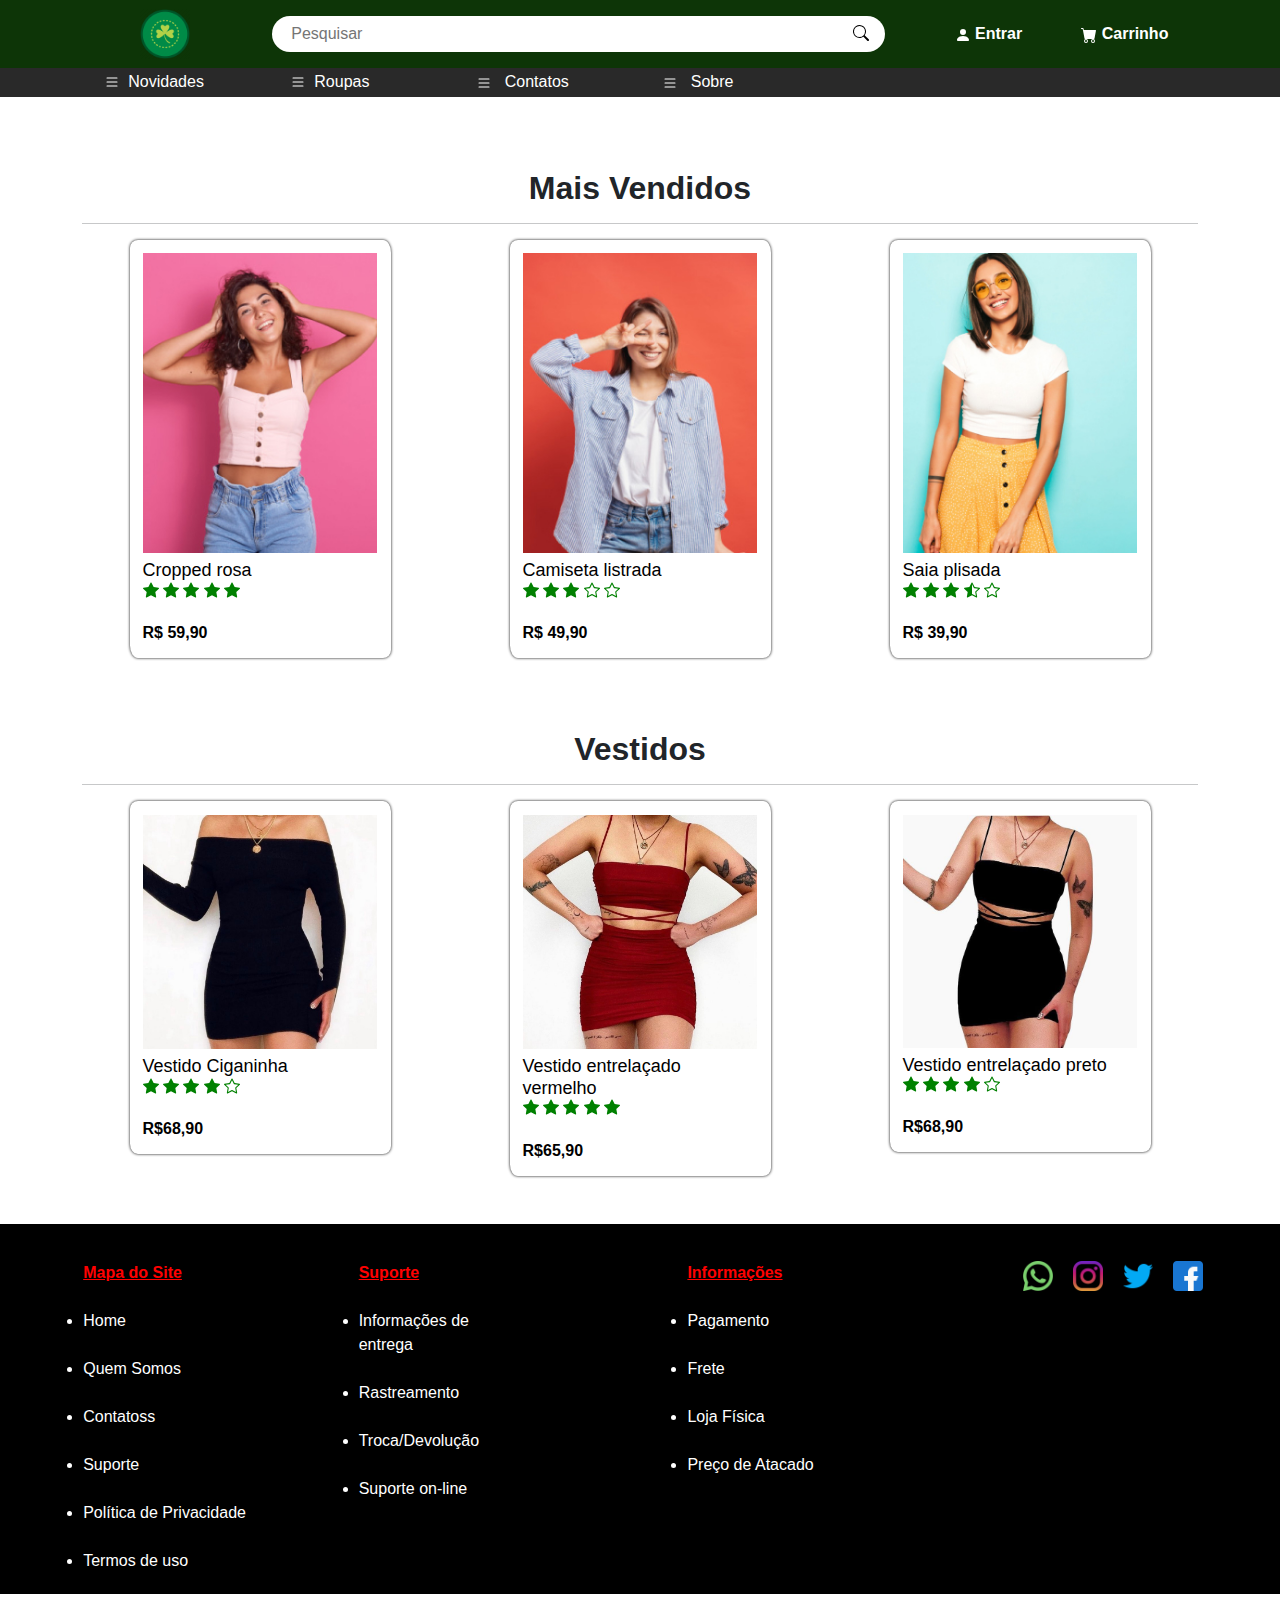
<file: index.html>
<!doctype html>
<html lang="pt-br">
  <head>
    <meta charset="utf-8">
    <meta name="viewport" content="width=device-width, initial-scale=1">
    <title>Clover</title>
    <!-- Favicon -->
    <link rel="apple-touch-icon" sizes="57x57" href="./assets/img/favicons/apple-icon-57x57.png">
<link rel="apple-touch-icon" sizes="60x60" href="./assets/img/favicons/apple-icon-60x60.png">
<link rel="apple-touch-icon" sizes="72x72" href="./assets/img/favicons/apple-icon-72x72.png">
<link rel="apple-touch-icon" sizes="76x76" href="./assets/img/favicons/apple-icon-76x76.png">
<link rel="apple-touch-icon" sizes="114x114" href="./assets/img/favicons/apple-icon-114x114.png">
<link rel="apple-touch-icon" sizes="120x120" href="./assets/img/favicons/apple-icon-120x120.png">
<link rel="apple-touch-icon" sizes="144x144" href="./assets/img/favicons/apple-icon-144x144.png">
<link rel="apple-touch-icon" sizes="152x152" href="./assets/img/favicons/apple-icon-152x152.png">
<link rel="apple-touch-icon" sizes="180x180" href="./assets/img/favicons/apple-icon-180x180.png">
<link rel="icon" type="image/png" sizes="192x192"  href="./assets/img/favicons/android-icon-192x192.png">
<link rel="icon" type="image/png" sizes="32x32" href="./assets/img/favicons/favicon-32x32.png">
<link rel="icon" type="image/png" sizes="96x96" href="./assets/img/favicons/favicon-96x96.png">
<link rel="icon" type="image/png" sizes="16x16" href="./assets/img/favicons/favicon-16x16.png">
<link rel="manifest" href="./assets/img/favicons/manifest.json">
<meta name="msapplication-TileColor" content="#ffffff">
<meta name="msapplication-TileImage" content="/ms-icon-144x144.png">
<meta name="theme-color" content="#ffffff">
<!-- CSS -->
    <link rel="stylesheet" href="/assets/css/bootstrap.min.css" >
    <link rel="stylesheet" href="./assets/css/style.css">
    <link rel="stylesheet" href="./assets/css/rodape.css">
  </head>
  <body>
    <!-- header -->
    <header class="container-fluid">
      <!-- container -->
        <section class="container">
          <article class="row">
            <!-- logo -->
            
              <a href="/" class="col-md-2 d-flex justify-content-around">
                <img width="50px" height="50px" src="./assets/img/clover.png" alt="Logo Clover">
              </a>
            

            <!-- pesquisar-->
            <form action="#" class="col-md-7 d-flex align-items-center">
              <input type="text" name="name" placeholder="Pesquisar">

              <button class="button-cabeçalho" class="d-flex align-items-center">
                <svg xmlns="http://www.w3.org/2000/svg" width="16" height="16" fill="currentColor" class="bi bi-search" viewBox="0 0 16 16">
                  <path d="M11.742 10.344a6.5 6.5 0 1 0-1.397 1.398h-.001c.03.04.062.078.098.115l3.85 3.85a1 1 0 0 0 1.415-1.414l-3.85-3.85a1.007 1.007 0 0 0-.115-.1zM12 6.5a5.5 5.5 0 1 1-11 0 5.5 5.5 0 0 1 11 0z"/>
                </svg>
              </button>
            </form>

            <!-- logo cadastrar -->
            <ul class="col-md-3 nav d-flex justify-content-around align-items-center">
              <li class="nav-item">
                <a href="#">
                  <svg xmlns="http://www.w3.org/2000/svg" width="16" height="16" fill="currentColor" class="bi bi-person-fill" viewBox="0 0 16 16">
                    <path d="M3 14s-1 0-1-1 1-4 6-4 6 3 6 4-1 1-1 1H3zm5-6a3 3 0 1 0 0-6 3 3 0 0 0 0 6z"/>
                  </svg>
                  Entrar
                </a>
              </li>

              <!-- logo carrinho -->
              <li class="nav-item">
                <span class="notificacao"> </span>
                <a href="#">
                  <svg xmlns="http://www.w3.org/2000/svg" width="16" height="16" fill="currentColor" class="bi bi-cart-fill" viewBox="0 0 16 16">
                    <path d="M0 1.5A.5.5 0 0 1 .5 1H2a.5.5 0 0 1 .485.379L2.89 3H14.5a.5.5 0 0 1 .491.592l-1.5 8A.5.5 0 0 1 13 12H4a.5.5 0 0 1-.491-.408L2.01 3.607 1.61 2H.5a.5.5 0 0 1-.5-.5zM5 12a2 2 0 1 0 0 4 2 2 0 0 0 0-4zm7 0a2 2 0 1 0 0 4 2 2 0 0 0 0-4zm-7 1a1 1 0 1 1 0 2 1 1 0 0 1 0-2zm7 0a1 1 0 1 1 0 2 1 1 0 0 1 0-2z"/>
                  </svg>
                  Carrinho
                </a>
              </li>
            </ul>
          </article>
        </section>
        <!-- final container-->
    </header>
    <!-- final header-->

    <!-- menu do site -->
    <nav class="container-fluid nav-produtos">
      <!-- container -->
      <section class="container">
        <!-- opçoes menu -->
        <ul class="nav nav-principal">
          <li class="teste col-md-2 nav-item d-flex align-items-center">
            <svg xmlns="http://www.w3.org/2000/svg" width="16" height="16" fill="currentColor" class="bi bi-list" viewBox="0 0 16 16">
              <path fill-rule="evenodd" d="M2.5 12a.5.5 0 0 1 .5-.5h10a.5.5 0 0 1 0 1H3a.5.5 0 0 1-.5-.5zm0-4a.5.5 0 0 1 .5-.5h10a.5.5 0 0 1 0 1H3a.5.5 0 0 1-.5-.5zm0-4a.5.5 0 0 1 .5-.5h10a.5.5 0 0 1 0 1H3a.5.5 0 0 1-.5-.5z"/>
            </svg>
            Novidades

            <!-- submenu-->
            <ul class="nav flex-column">
              <li class="nav-item">
                Inverno
              </li class="nav-item">
             <!-- final submenu -->
            </ul>
          </li>

          <li class="col-md-2 nav-item d-flex align-items-center">
            <svg xmlns="http://www.w3.org/2000/svg" width="16" height="16" fill="currentColor" class="bi bi-list" viewBox="0 0 16 16">
              <path fill-rule="evenodd" d="M2.5 12a.5.5 0 0 1 .5-.5h10a.5.5 0 0 1 0 1H3a.5.5 0 0 1-.5-.5zm0-4a.5.5 0 0 1 .5-.5h10a.5.5 0 0 1 0 1H3a.5.5 0 0 1-.5-.5zm0-4a.5.5 0 0 1 .5-.5h10a.5.5 0 0 1 0 1H3a.5.5 0 0 1-.5-.5z"/>
            </svg>
            Roupas

            <!-- submenu -->
            <ul class="nav flex-column">
              <li class="nav-item">
                Blusas
              </li>
              <li class="nav-item">
                Cropped
              </li>
              <li class="nav-item">
                Conjuntos
              </li>
              <li class="nav-item">
                Vestidos
              </li>
            </ul>
            <!-- final submenu -->
          </li>

          <li class="col-md-2 nav-item">
            <svg xmlns="http://www.w3.org/2000/svg" width="16" height="16" fill="currentColor" class="bi bi-list" viewBox="0 0 16 16">
              <path fill-rule="evenodd" d="M2.5 12a.5.5 0 0 1 .5-.5h10a.5.5 0 0 1 0 1H3a.5.5 0 0 1-.5-.5zm0-4a.5.5 0 0 1 .5-.5h10a.5.5 0 0 1 0 1H3a.5.5 0 0 1-.5-.5zm0-4a.5.5 0 0 1 .5-.5h10a.5.5 0 0 1 0 1H3a.5.5 0 0 1-.5-.5z"/>
            </svg>
            Contatos

            <!-- submenu -->
            <ul class="nav flex-column">
              <li class="nav-item">
                Whatsapp
              </li>
              <li class="nav-item">
                Instagram
              </li>
              <li class="nav-item">
                Facebook
              </li>
            </ul>
            <!-- final submenu -->
          </li>

          <li class="col-md-2 nav-item">
            <svg xmlns="http://www.w3.org/2000/svg" width="16" height="16" fill="currentColor" class="bi bi-list" viewBox="0 0 16 16">
              <path fill-rule="evenodd" d="M2.5 12a.5.5 0 0 1 .5-.5h10a.5.5 0 0 1 0 1H3a.5.5 0 0 1-.5-.5zm0-4a.5.5 0 0 1 .5-.5h10a.5.5 0 0 1 0 1H3a.5.5 0 0 1-.5-.5zm0-4a.5.5 0 0 1 .5-.5h10a.5.5 0 0 1 0 1H3a.5.5 0 0 1-.5-.5z"/>
            </svg>
            Sobre
          </li>
        </ul>
        <!-- opçoes menu-->
      </section>
    </nav>
    <!-- final menu do site -->

    <main>
      
      <br><br><br>
      

      <!-- container produtos -->
      <section class="container">
        
        <h1 class="text-center">Mais Vendidos</h1>
        <hr>
        

          <article class="row d-flex justify-content-around" id="box-principal-produtos">

            <!-- lista do produtos-->
              <a href="" class="produtos col-md-3">
                <section  id="box-produtos">
                  <!-- imagem do produto-->
                
                  <img src="./assets/img/croped-rosa.jpg" class="img-fluid" alt="Cropped rosa">
                  <!-- informação do produto -->
                  <article class="produtos-itens">
                    <!-- titulo do produto -->
                    <h2 class="nome-produtos">Cropped rosa</h2>
                    <!-- stars -->
                    <div class="produtos-star">
                      <svg xmlns="http://www.w3.org/2000/svg" width="16" height="16" fill="currentColor" class="bi bi-star-fill" viewBox="0 0 16 16">
                        <path d="M3.612 15.443c-.386.198-.824-.149-.746-.592l.83-4.73L.173 6.765c-.329-.314-.158-.888.283-.95l4.898-.696L7.538.792c.197-.39.73-.39.927 0l2.184 4.327 4.898.696c.441.062.612.636.282.95l-3.522 3.356.83 4.73c.078.443-.36.79-.746.592L8 13.187l-4.389 2.256z"/>
                      </svg>
                      <svg xmlns="http://www.w3.org/2000/svg" width="16" height="16" fill="currentColor" class="bi bi-star-fill" viewBox="0 0 16 16">
                        <path d="M3.612 15.443c-.386.198-.824-.149-.746-.592l.83-4.73L.173 6.765c-.329-.314-.158-.888.283-.95l4.898-.696L7.538.792c.197-.39.73-.39.927 0l2.184 4.327 4.898.696c.441.062.612.636.282.95l-3.522 3.356.83 4.73c.078.443-.36.79-.746.592L8 13.187l-4.389 2.256z"/>
                      </svg>
                      <svg xmlns="http://www.w3.org/2000/svg" width="16" height="16" fill="currentColor" class="bi bi-star-fill" viewBox="0 0 16 16">
                        <path d="M3.612 15.443c-.386.198-.824-.149-.746-.592l.83-4.73L.173 6.765c-.329-.314-.158-.888.283-.95l4.898-.696L7.538.792c.197-.39.73-.39.927 0l2.184 4.327 4.898.696c.441.062.612.636.282.95l-3.522 3.356.83 4.73c.078.443-.36.79-.746.592L8 13.187l-4.389 2.256z"/>
                      </svg>
                      <svg xmlns="http://www.w3.org/2000/svg" width="16" height="16" fill="currentColor" class="bi bi-star-fill" viewBox="0 0 16 16">
                        <path d="M3.612 15.443c-.386.198-.824-.149-.746-.592l.83-4.73L.173 6.765c-.329-.314-.158-.888.283-.95l4.898-.696L7.538.792c.197-.39.73-.39.927 0l2.184 4.327 4.898.696c.441.062.612.636.282.95l-3.522 3.356.83 4.73c.078.443-.36.79-.746.592L8 13.187l-4.389 2.256z"/>
                      </svg>
                      <svg xmlns="http://www.w3.org/2000/svg" width="16" height="16" fill="currentColor" class="bi bi-star-fill" viewBox="0 0 16 16">
                        <path d="M3.612 15.443c-.386.198-.824-.149-.746-.592l.83-4.73L.173 6.765c-.329-.314-.158-.888.283-.95l4.898-.696L7.538.792c.197-.39.73-.39.927 0l2.184 4.327 4.898.696c.441.062.612.636.282.95l-3.522 3.356.83 4.73c.078.443-.36.79-.746.592L8 13.187l-4.389 2.256z"/>
                      </svg>
                    </div>
                    <!-- preço -->
                    <strong class="produto-preco">
                      R$ 59,90
                    </strong>
                    
                  </article>
                  <!-- final informação do produto -->
                </section>
              </a>
            
              <a href="" class="produtos col-md-3">
                <section id="box-produtos">
                
                  <!-- imagem do produto-->
                  <img src="./assets/img/camiseta-listrada.jpg" class="img-fluid" alt="Camiseta listrada">
                
                
                  <!-- informação do produto -->
                  <article class="produtos-itens">
                    <!-- titulo do produto -->
                    <h2 class="nome-produtos">Camiseta listrada</h2>
                    <!-- stars -->
                    <div class="produtos-star">
                      <svg xmlns="http://www.w3.org/2000/svg" width="16" height="16" fill="currentColor" class="bi bi-star-fill" viewBox="0 0 16 16">
                        <path d="M3.612 15.443c-.386.198-.824-.149-.746-.592l.83-4.73L.173 6.765c-.329-.314-.158-.888.283-.95l4.898-.696L7.538.792c.197-.39.73-.39.927 0l2.184 4.327 4.898.696c.441.062.612.636.282.95l-3.522 3.356.83 4.73c.078.443-.36.79-.746.592L8 13.187l-4.389 2.256z"/>
                      </svg>
                      <svg xmlns="http://www.w3.org/2000/svg" width="16" height="16" fill="currentColor" class="bi bi-star-fill" viewBox="0 0 16 16">
                        <path d="M3.612 15.443c-.386.198-.824-.149-.746-.592l.83-4.73L.173 6.765c-.329-.314-.158-.888.283-.95l4.898-.696L7.538.792c.197-.39.73-.39.927 0l2.184 4.327 4.898.696c.441.062.612.636.282.95l-3.522 3.356.83 4.73c.078.443-.36.79-.746.592L8 13.187l-4.389 2.256z"/>
                      </svg>
                      <svg xmlns="http://www.w3.org/2000/svg" width="16" height="16" fill="currentColor" class="bi bi-star-fill" viewBox="0 0 16 16">
                        <path d="M3.612 15.443c-.386.198-.824-.149-.746-.592l.83-4.73L.173 6.765c-.329-.314-.158-.888.283-.95l4.898-.696L7.538.792c.197-.39.73-.39.927 0l2.184 4.327 4.898.696c.441.062.612.636.282.95l-3.522 3.356.83 4.73c.078.443-.36.79-.746.592L8 13.187l-4.389 2.256z"/>
                      </svg>
                      <svg xmlns="http://www.w3.org/2000/svg" width="16" height="16" fill="currentColor" class="bi bi-star" viewBox="0 0 16 16">
                        <path d="M2.866 14.85c-.078.444.36.791.746.593l4.39-2.256 4.389 2.256c.386.198.824-.149.746-.592l-.83-4.73 3.522-3.356c.33-.314.16-.888-.282-.95l-4.898-.696L8.465.792a.513.513 0 0 0-.927 0L5.354 5.12l-4.898.696c-.441.062-.612.636-.283.95l3.523 3.356-.83 4.73zm4.905-2.767-3.686 1.894.694-3.957a.565.565 0 0 0-.163-.505L1.71 6.745l4.052-.576a.525.525 0 0 0 .393-.288L8 2.223l1.847 3.658a.525.525 0 0 0 .393.288l4.052.575-2.906 2.77a.565.565 0 0 0-.163.506l.694 3.957-3.686-1.894a.503.503 0 0 0-.461 0z"/>
                      </svg>
                      <svg xmlns="http://www.w3.org/2000/svg" width="16" height="16" fill="currentColor" class="bi bi-star" viewBox="0 0 16 16">
                        <path d="M2.866 14.85c-.078.444.36.791.746.593l4.39-2.256 4.389 2.256c.386.198.824-.149.746-.592l-.83-4.73 3.522-3.356c.33-.314.16-.888-.282-.95l-4.898-.696L8.465.792a.513.513 0 0 0-.927 0L5.354 5.12l-4.898.696c-.441.062-.612.636-.283.95l3.523 3.356-.83 4.73zm4.905-2.767-3.686 1.894.694-3.957a.565.565 0 0 0-.163-.505L1.71 6.745l4.052-.576a.525.525 0 0 0 .393-.288L8 2.223l1.847 3.658a.525.525 0 0 0 .393.288l4.052.575-2.906 2.77a.565.565 0 0 0-.163.506l.694 3.957-3.686-1.894a.503.503 0 0 0-.461 0z"/>
                      </svg>
                    </div>
                    <!-- preço -->
                    <strong class="produto-preco">
                      R$ 49,90
                    </strong>
                  </article>
                  <!-- final informação do produto -->
                </section>
              </a>
            
            <a href="" class="produtos col-md-3">
              <section id="box-produtos">
                <!-- imagem do produto-->
                <img src="./assets/img/saia-plisada.jpg" class="img-fluid" alt="Saia plisada">
              
                <!-- informação do produto -->
                <article class="produtos-itens">
              
                  <!-- titulo do produto -->
                  <h2 class="nome-produtos">Saia plisada</h2>
                  <!-- stars -->
                  <div class="produtos-star">
                    <svg xmlns="http://www.w3.org/2000/svg" width="16" height="16" fill="currentColor" class="bi bi-star-fill" viewBox="0 0 16 16">
                      <path d="M3.612 15.443c-.386.198-.824-.149-.746-.592l.83-4.73L.173 6.765c-.329-.314-.158-.888.283-.95l4.898-.696L7.538.792c.197-.39.73-.39.927 0l2.184 4.327 4.898.696c.441.062.612.636.282.95l-3.522 3.356.83 4.73c.078.443-.36.79-.746.592L8 13.187l-4.389 2.256z"/>
                    </svg>
                    <svg xmlns="http://www.w3.org/2000/svg" width="16" height="16" fill="currentColor" class="bi bi-star-fill" viewBox="0 0 16 16">
                      <path d="M3.612 15.443c-.386.198-.824-.149-.746-.592l.83-4.73L.173 6.765c-.329-.314-.158-.888.283-.95l4.898-.696L7.538.792c.197-.39.73-.39.927 0l2.184 4.327 4.898.696c.441.062.612.636.282.95l-3.522 3.356.83 4.73c.078.443-.36.79-.746.592L8 13.187l-4.389 2.256z"/>
                    </svg>
                    <svg xmlns="http://www.w3.org/2000/svg" width="16" height="16" fill="currentColor" class="bi bi-star-fill" viewBox="0 0 16 16">
                      <path d="M3.612 15.443c-.386.198-.824-.149-.746-.592l.83-4.73L.173 6.765c-.329-.314-.158-.888.283-.95l4.898-.696L7.538.792c.197-.39.73-.39.927 0l2.184 4.327 4.898.696c.441.062.612.636.282.95l-3.522 3.356.83 4.73c.078.443-.36.79-.746.592L8 13.187l-4.389 2.256z"/>
                    </svg>
                    <svg xmlns="http://www.w3.org/2000/svg" width="16" height="16" fill="currentColor" class="bi bi-star-half" viewBox="0 0 16 16">
                      <path d="M5.354 5.119 7.538.792A.516.516 0 0 1 8 .5c.183 0 .366.097.465.292l2.184 4.327 4.898.696A.537.537 0 0 1 16 6.32a.548.548 0 0 1-.17.445l-3.523 3.356.83 4.73c.078.443-.36.79-.746.592L8 13.187l-4.389 2.256a.52.52 0 0 1-.146.05c-.342.06-.668-.254-.6-.642l.83-4.73L.173 6.765a.55.55 0 0 1-.172-.403.58.58 0 0 1 .085-.302.513.513 0 0 1 .37-.245l4.898-.696zM8 12.027a.5.5 0 0 1 .232.056l3.686 1.894-.694-3.957a.565.565 0 0 1 .162-.505l2.907-2.77-4.052-.576a.525.525 0 0 1-.393-.288L8.001 2.223 8 2.226v9.8z"/>
                    </svg>
                    <svg xmlns="http://www.w3.org/2000/svg" width="16" height="16" fill="currentColor" class="bi bi-star" viewBox="0 0 16 16">
                      <path d="M2.866 14.85c-.078.444.36.791.746.593l4.39-2.256 4.389 2.256c.386.198.824-.149.746-.592l-.83-4.73 3.522-3.356c.33-.314.16-.888-.282-.95l-4.898-.696L8.465.792a.513.513 0 0 0-.927 0L5.354 5.12l-4.898.696c-.441.062-.612.636-.283.95l3.523 3.356-.83 4.73zm4.905-2.767-3.686 1.894.694-3.957a.565.565 0 0 0-.163-.505L1.71 6.745l4.052-.576a.525.525 0 0 0 .393-.288L8 2.223l1.847 3.658a.525.525 0 0 0 .393.288l4.052.575-2.906 2.77a.565.565 0 0 0-.163.506l.694 3.957-3.686-1.894a.503.503 0 0 0-.461 0z"/>
                    </svg>
                  </div>
                  <!-- preço -->
                  <strong class="produto-preco">
                    R$ 39,90
                  </strong>
              
                </article>
                <!-- final informação do produto -->
              </section>
            </a>
            <!-- final lista dos produtos -->
            
          </article>
          
      <br><br><br>
      </section>
      <!-- final container produtos-->
      
      <!-- container produtos 2 -->
      <section class="container">

        <!-- titulo do produto -->
        <h1 class="text-center">Vestidos</h1>
        <hr>
        
        
        <!-- informação do produto -->
        <article class="row d-flex justify-content-around" id="box-principal-produtos">

          <!-- lista de produtos -->
          <a href="" class="produtos col-md-3">
            <section id="box-produtos">
              <!-- imagem produto -->
              <img src="./assets/img/vestido-ciganinha.jpg" class="img-fluid" alt="Vestido ciganinha">
              <!-- informação do produto -->
              <article class="produto-itens">
                <h2 class="nome-produtos">Vestido Ciganinha</h2>
                <div class="produtos-star">
                  <svg xmlns="http://www.w3.org/2000/svg" width="16" height="16" fill="currentColor" class="bi bi-star-fill" viewBox="0 0 16 16">
                    <path d="M3.612 15.443c-.386.198-.824-.149-.746-.592l.83-4.73L.173 6.765c-.329-.314-.158-.888.283-.95l4.898-.696L7.538.792c.197-.39.73-.39.927 0l2.184 4.327 4.898.696c.441.062.612.636.282.95l-3.522 3.356.83 4.73c.078.443-.36.79-.746.592L8 13.187l-4.389 2.256z"/>
                  </svg>
                  <svg xmlns="http://www.w3.org/2000/svg" width="16" height="16" fill="currentColor" class="bi bi-star-fill" viewBox="0 0 16 16">
                    <path d="M3.612 15.443c-.386.198-.824-.149-.746-.592l.83-4.73L.173 6.765c-.329-.314-.158-.888.283-.95l4.898-.696L7.538.792c.197-.39.73-.39.927 0l2.184 4.327 4.898.696c.441.062.612.636.282.95l-3.522 3.356.83 4.73c.078.443-.36.79-.746.592L8 13.187l-4.389 2.256z"/>
                  </svg>
                  <svg xmlns="http://www.w3.org/2000/svg" width="16" height="16" fill="currentColor" class="bi bi-star-fill" viewBox="0 0 16 16">
                    <path d="M3.612 15.443c-.386.198-.824-.149-.746-.592l.83-4.73L.173 6.765c-.329-.314-.158-.888.283-.95l4.898-.696L7.538.792c.197-.39.73-.39.927 0l2.184 4.327 4.898.696c.441.062.612.636.282.95l-3.522 3.356.83 4.73c.078.443-.36.79-.746.592L8 13.187l-4.389 2.256z"/>
                  </svg>
                  <svg xmlns="http://www.w3.org/2000/svg" width="16" height="16" fill="currentColor" class="bi bi-star-fill" viewBox="0 0 16 16">
                    <path d="M3.612 15.443c-.386.198-.824-.149-.746-.592l.83-4.73L.173 6.765c-.329-.314-.158-.888.283-.95l4.898-.696L7.538.792c.197-.39.73-.39.927 0l2.184 4.327 4.898.696c.441.062.612.636.282.95l-3.522 3.356.83 4.73c.078.443-.36.79-.746.592L8 13.187l-4.389 2.256z"/>
                  </svg>
                  <svg xmlns="http://www.w3.org/2000/svg" width="16" height="16" fill="currentColor" class="bi bi-star" viewBox="0 0 16 16">
                    <path d="M2.866 14.85c-.078.444.36.791.746.593l4.39-2.256 4.389 2.256c.386.198.824-.149.746-.592l-.83-4.73 3.522-3.356c.33-.314.16-.888-.282-.95l-4.898-.696L8.465.792a.513.513 0 0 0-.927 0L5.354 5.12l-4.898.696c-.441.062-.612.636-.283.95l3.523 3.356-.83 4.73zm4.905-2.767-3.686 1.894.694-3.957a.565.565 0 0 0-.163-.505L1.71 6.745l4.052-.576a.525.525 0 0 0 .393-.288L8 2.223l1.847 3.658a.525.525 0 0 0 .393.288l4.052.575-2.906 2.77a.565.565 0 0 0-.163.506l.694 3.957-3.686-1.894a.503.503 0 0 0-.461 0z"/>
                  </svg>
                </div>
                <!-- preço do produto-->
                <strong class="preço-produtos">
                  R$68,90
                </strong>
                <!-- !!!! <BR> T E S T E !!!!-->
                

              </article>
              <!-- final informação do produto -->
            </section>
          </a>

          <a href="" class="produtos col-md-3">
            <section id="box-produtos">
              <!-- imagem produto -->
              <img src="./assets/img/vestido-entrelaçado-vermelho.jpg" class="img-fluid" alt="Vestido ciganinha">
              <!-- informação do produto -->
              <article class="produto-itens">
                <h2 class="nome-produtos">Vestido entrelaçado vermelho</h2>
                <div class="produtos-star">
                  <svg xmlns="http://www.w3.org/2000/svg" width="16" height="16" fill="currentColor" class="bi bi-star-fill" viewBox="0 0 16 16">
                    <path d="M3.612 15.443c-.386.198-.824-.149-.746-.592l.83-4.73L.173 6.765c-.329-.314-.158-.888.283-.95l4.898-.696L7.538.792c.197-.39.73-.39.927 0l2.184 4.327 4.898.696c.441.062.612.636.282.95l-3.522 3.356.83 4.73c.078.443-.36.79-.746.592L8 13.187l-4.389 2.256z"/>
                  </svg>
                  <svg xmlns="http://www.w3.org/2000/svg" width="16" height="16" fill="currentColor" class="bi bi-star-fill" viewBox="0 0 16 16">
                    <path d="M3.612 15.443c-.386.198-.824-.149-.746-.592l.83-4.73L.173 6.765c-.329-.314-.158-.888.283-.95l4.898-.696L7.538.792c.197-.39.73-.39.927 0l2.184 4.327 4.898.696c.441.062.612.636.282.95l-3.522 3.356.83 4.73c.078.443-.36.79-.746.592L8 13.187l-4.389 2.256z"/>
                  </svg>
                  <svg xmlns="http://www.w3.org/2000/svg" width="16" height="16" fill="currentColor" class="bi bi-star-fill" viewBox="0 0 16 16">
                    <path d="M3.612 15.443c-.386.198-.824-.149-.746-.592l.83-4.73L.173 6.765c-.329-.314-.158-.888.283-.95l4.898-.696L7.538.792c.197-.39.73-.39.927 0l2.184 4.327 4.898.696c.441.062.612.636.282.95l-3.522 3.356.83 4.73c.078.443-.36.79-.746.592L8 13.187l-4.389 2.256z"/>
                  </svg>
                  <svg xmlns="http://www.w3.org/2000/svg" width="16" height="16" fill="currentColor" class="bi bi-star-fill" viewBox="0 0 16 16">
                    <path d="M3.612 15.443c-.386.198-.824-.149-.746-.592l.83-4.73L.173 6.765c-.329-.314-.158-.888.283-.95l4.898-.696L7.538.792c.197-.39.73-.39.927 0l2.184 4.327 4.898.696c.441.062.612.636.282.95l-3.522 3.356.83 4.73c.078.443-.36.79-.746.592L8 13.187l-4.389 2.256z"/>
                  </svg>
                  <svg xmlns="http://www.w3.org/2000/svg" width="16" height="16" fill="currentColor" class="bi bi-star-fill" viewBox="0 0 16 16">
                    <path d="M3.612 15.443c-.386.198-.824-.149-.746-.592l.83-4.73L.173 6.765c-.329-.314-.158-.888.283-.95l4.898-.696L7.538.792c.197-.39.73-.39.927 0l2.184 4.327 4.898.696c.441.062.612.636.282.95l-3.522 3.356.83 4.73c.078.443-.36.79-.746.592L8 13.187l-4.389 2.256z"/>
                  </svg>
                </div>
                <!-- preço do produto-->
                <strong class="preço-produtos">
                  R$65,90
                </strong>
            
              </article>
              <!-- final informação do produto -->
            </section>
          </a>

          <a href="" class="produtos col-md-3">
            <section id="box-produtos">
            
              <!-- imagem produto -->
              <img src="./assets/img/vestido-entrelaçado-preto.jpg" class="img-fluid" alt="Vestido ciganinha">
              <!-- informação do produto -->
              <article class="produto-itens">
                <h2 class="nome-produtos">Vestido entrelaçado preto</h2>
                <div class="produtos-star">
                  <svg xmlns="http://www.w3.org/2000/svg" width="16" height="16" fill="currentColor" class="bi bi-star-fill" viewBox="0 0 16 16">
                    <path d="M3.612 15.443c-.386.198-.824-.149-.746-.592l.83-4.73L.173 6.765c-.329-.314-.158-.888.283-.95l4.898-.696L7.538.792c.197-.39.73-.39.927 0l2.184 4.327 4.898.696c.441.062.612.636.282.95l-3.522 3.356.83 4.73c.078.443-.36.79-.746.592L8 13.187l-4.389 2.256z"/>
                  </svg>
                  <svg xmlns="http://www.w3.org/2000/svg" width="16" height="16" fill="currentColor" class="bi bi-star-fill" viewBox="0 0 16 16">
                    <path d="M3.612 15.443c-.386.198-.824-.149-.746-.592l.83-4.73L.173 6.765c-.329-.314-.158-.888.283-.95l4.898-.696L7.538.792c.197-.39.73-.39.927 0l2.184 4.327 4.898.696c.441.062.612.636.282.95l-3.522 3.356.83 4.73c.078.443-.36.79-.746.592L8 13.187l-4.389 2.256z"/>
                  </svg>
                  <svg xmlns="http://www.w3.org/2000/svg" width="16" height="16" fill="currentColor" class="bi bi-star-fill" viewBox="0 0 16 16">
                    <path d="M3.612 15.443c-.386.198-.824-.149-.746-.592l.83-4.73L.173 6.765c-.329-.314-.158-.888.283-.95l4.898-.696L7.538.792c.197-.39.73-.39.927 0l2.184 4.327 4.898.696c.441.062.612.636.282.95l-3.522 3.356.83 4.73c.078.443-.36.79-.746.592L8 13.187l-4.389 2.256z"/>
                  </svg>
                  <svg xmlns="http://www.w3.org/2000/svg" width="16" height="16" fill="currentColor" class="bi bi-star-fill" viewBox="0 0 16 16">
                    <path d="M3.612 15.443c-.386.198-.824-.149-.746-.592l.83-4.73L.173 6.765c-.329-.314-.158-.888.283-.95l4.898-.696L7.538.792c.197-.39.73-.39.927 0l2.184 4.327 4.898.696c.441.062.612.636.282.95l-3.522 3.356.83 4.73c.078.443-.36.79-.746.592L8 13.187l-4.389 2.256z"/>
                  </svg>
                  <svg xmlns="http://www.w3.org/2000/svg" width="16" height="16" fill="currentColor" class="bi bi-star" viewBox="0 0 16 16">
                    <path d="M2.866 14.85c-.078.444.36.791.746.593l4.39-2.256 4.389 2.256c.386.198.824-.149.746-.592l-.83-4.73 3.522-3.356c.33-.314.16-.888-.282-.95l-4.898-.696L8.465.792a.513.513 0 0 0-.927 0L5.354 5.12l-4.898.696c-.441.062-.612.636-.283.95l3.523 3.356-.83 4.73zm4.905-2.767-3.686 1.894.694-3.957a.565.565 0 0 0-.163-.505L1.71 6.745l4.052-.576a.525.525 0 0 0 .393-.288L8 2.223l1.847 3.658a.525.525 0 0 0 .393.288l4.052.575-2.906 2.77a.565.565 0 0 0-.163.506l.694 3.957-3.686-1.894a.503.503 0 0 0-.461 0z"/>
                  </svg>
                </div>
                <!-- preço do produto-->
                <strong class="preço-produtos">
                  R$68,90
                </strong>
            
              </article>
              <!-- final informação do produto -->
            </section>
          </a>

        </article>
        
      </section>
      <!-- final container produtos 2 -->
    </main>

    <br><br>
    <!-- rodape -->
    <footer>

      <div class="conteudo">
        <div class="conteudo-principal">
            <ul>
                <a><u><strong class="titulo">Mapa do Site</strong></u><br /></strong></a><br>
                <li><a href="">Home</a><br></li><br>
                <li><a href="">Quem Somos<br /></a></li><br>
                <li><a href="">Contatoss<br /></a></li><br>
                <li><a href="">Suporte<br /></a></li><br>
                <li><a href="">Política de Privacidade<br /></a></li><br>
                <li><a href="">Termos de uso<br /></a></li><br>
            </ul>
            <div class="conteudo-principal2">
                    <ul>
                        <a><u><strong class="titulo">Suporte</strong></u><br /></strong></a><br>
                        <li><a href="">Informações de entrega<br /></a></li><br>
                        <li><a href="">Rastreamento<br /></a></li><br>
                        <li><a href="">Troca/Devolução<br /></a></li><br>
                        <li><a href="">Suporte on-line<br /></a></li><br>
                    </ul>
        </div> 
        <div class="conteudo-principal2">
            <ul>
                <a><u><strong class="titulo">Informações</strong></u><br /></strong></a><br>
                <li><a href="">Pagamento<br /></a></li><br>
                <li><a href="">Frete<br /></a></li><br>
                <li><a href="">Loja Física<br /></a></li><br>
                <li><a href="">Preço de Atacado<br /></a></li><br>
            </ul>
        </div>    
            <div class="batata">
                <a href="" target="_blank"><img src="./assets/img/whatsapp.png" width="30" height="30"></a>
                <a href="http://instagram.com" target="_blank"><img src="./assets/img/instagram.png" width="30" height="30"></a>
                <a href="http://twitter.com" target="_blank"><img src="./assets/img/twitter.png" width="30" height="30"></a>
                <a href="http://facebook.com" target="_blank"><img src="./assets/img/facebook.png" width="30" height="30"></a>
            </div>   
        </div>
    </div>
    </footer>
    <!-- final rodape -->

<!-- arquivos Bootstrap-->
    <script src="/assets/js/jquery.min.js"></script>
    <script src="/assets/js/popper.min.js"></script>
    <script src="/assets/js/bootstrap.min.js"></script>
  </body>
</html>
</file>
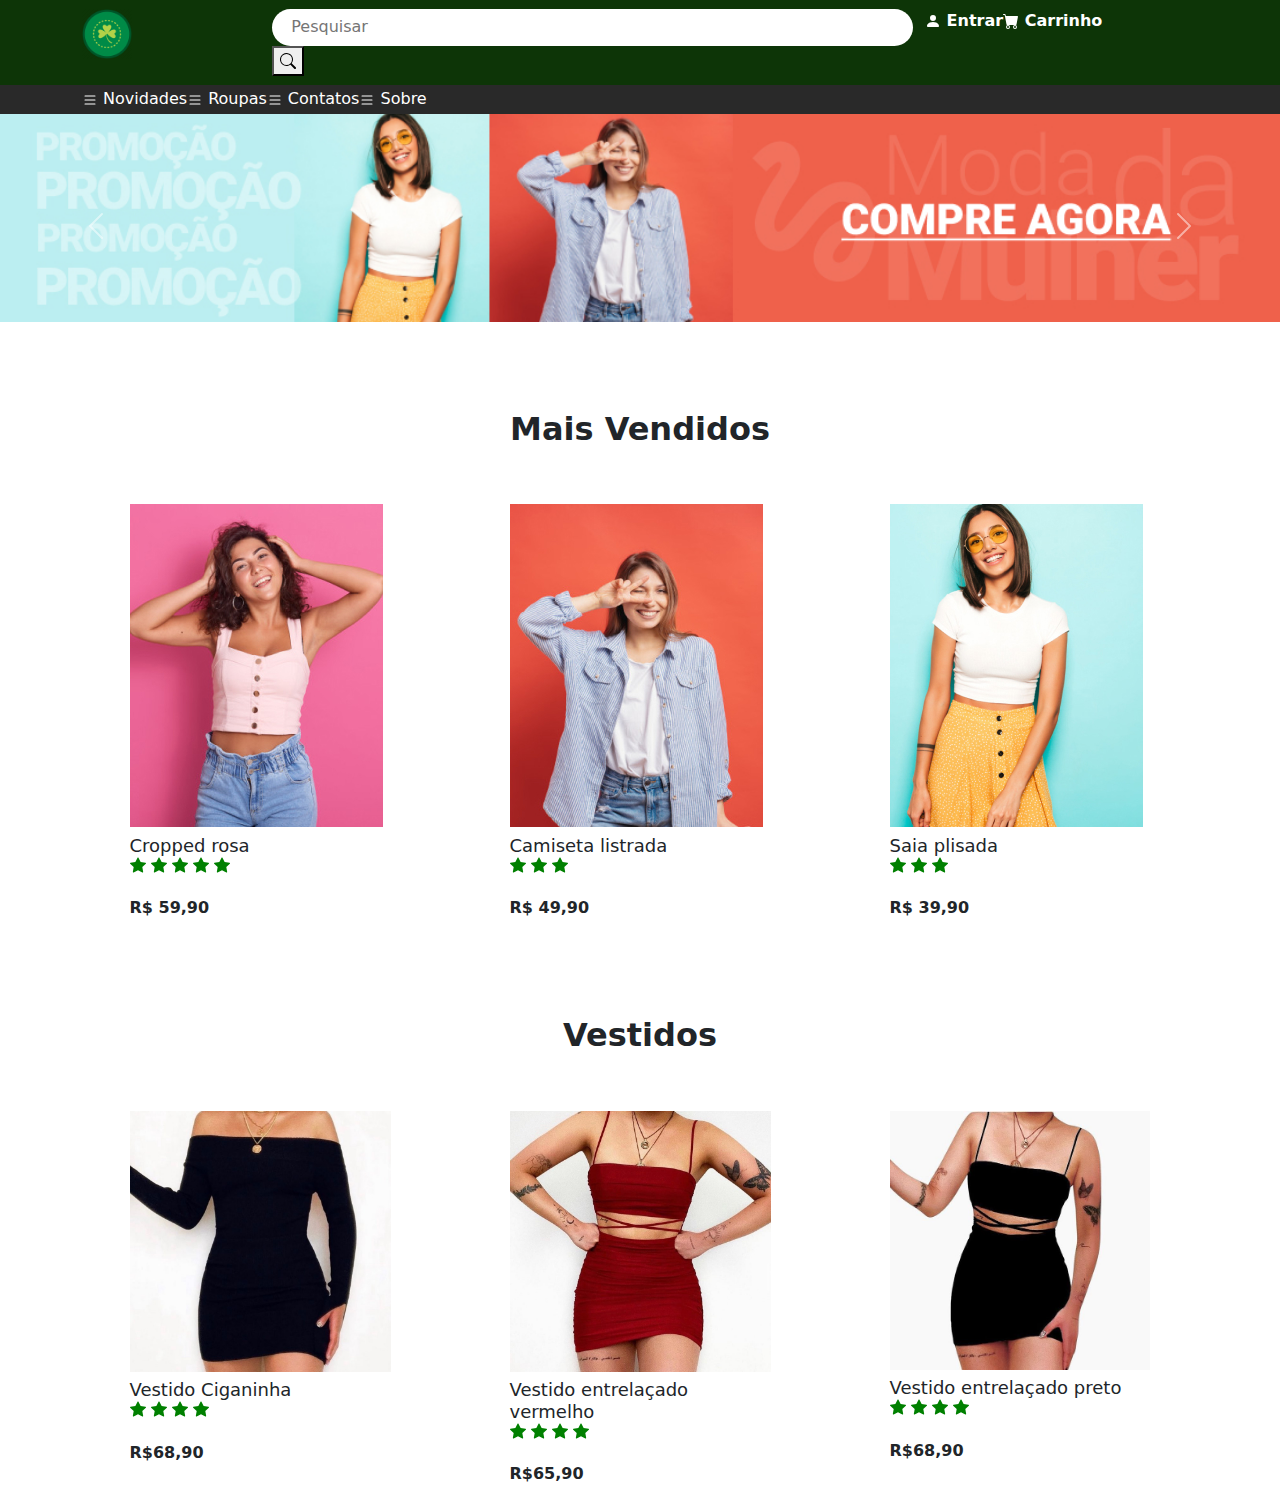
<file: teste.html>
<!doctype html>
<html lang="pt-br">
  <head>
    <meta charset="utf-8">
    <meta name="viewport" content="width=device-width, initial-scale=1">
    <title>Clover</title>
    <!-- Favicon -->
    <link rel="apple-touch-icon" sizes="57x57" href="./assets/img/favicons/apple-icon-57x57.png">
<link rel="apple-touch-icon" sizes="60x60" href="./assets/img/favicons/apple-icon-60x60.png">
<link rel="apple-touch-icon" sizes="72x72" href="./assets/img/favicons/apple-icon-72x72.png">
<link rel="apple-touch-icon" sizes="76x76" href="./assets/img/favicons/apple-icon-76x76.png">
<link rel="apple-touch-icon" sizes="114x114" href="./assets/img/favicons/apple-icon-114x114.png">
<link rel="apple-touch-icon" sizes="120x120" href="./assets/img/favicons/apple-icon-120x120.png">
<link rel="apple-touch-icon" sizes="144x144" href="./assets/img/favicons/apple-icon-144x144.png">
<link rel="apple-touch-icon" sizes="152x152" href="./assets/img/favicons/apple-icon-152x152.png">
<link rel="apple-touch-icon" sizes="180x180" href="./assets/img/favicons/apple-icon-180x180.png">
<link rel="icon" type="image/png" sizes="192x192"  href="./assets/img/favicons/android-icon-192x192.png">
<link rel="icon" type="image/png" sizes="32x32" href="./assets/img/favicons/favicon-32x32.png">
<link rel="icon" type="image/png" sizes="96x96" href="./assets/img/favicons/favicon-96x96.png">
<link rel="icon" type="image/png" sizes="16x16" href="./assets/img/favicons/favicon-16x16.png">
<link rel="manifest" href="./assets/img/favicons/manifest.json">
<meta name="msapplication-TileColor" content="#ffffff">
<meta name="msapplication-TileImage" content="/ms-icon-144x144.png">
<meta name="theme-color" content="#ffffff">
<!-- CSS -->
    <link rel="stylesheet" href="/assets/css/bootstrap.min.css" >
    <link rel="stylesheet" href="./assets/css/style.css">
  </head>
  <body>
    <!-- header -->
    <header class="container-fluid">
      <!-- container -->
        <section class="container">
          <article class="row">
            <!-- logo -->
            <a href="/" class="col-md-2">
              <img width="50px" height="50px" src="./assets/img/clover.png" alt="Logo Clover">
            </a>

            <!-- pesquisar-->
            <form action="#" class="col-md-7">
              <input type="text" name="name" placeholder="Pesquisar">

              <button>
                <svg xmlns="http://www.w3.org/2000/svg" width="16" height="16" fill="currentColor" class="bi bi-search" viewBox="0 0 16 16">
                  <path d="M11.742 10.344a6.5 6.5 0 1 0-1.397 1.398h-.001c.03.04.062.078.098.115l3.85 3.85a1 1 0 0 0 1.415-1.414l-3.85-3.85a1.007 1.007 0 0 0-.115-.1zM12 6.5a5.5 5.5 0 1 1-11 0 5.5 5.5 0 0 1 11 0z"/>
                </svg>
              </button>
            </form>

            <!-- logo cadastrar -->
            <ul class="col-md-3 nav">
              <li class="nav-item">
                <a href="#">
                  <svg xmlns="http://www.w3.org/2000/svg" width="16" height="16" fill="currentColor" class="bi bi-person-fill" viewBox="0 0 16 16">
                    <path d="M3 14s-1 0-1-1 1-4 6-4 6 3 6 4-1 1-1 1H3zm5-6a3 3 0 1 0 0-6 3 3 0 0 0 0 6z"/>
                  </svg>
                  Entrar
                </a>
              </li>

              <!-- logo carrinho -->
              <li class="nav-item">
                <span class="notificacao"> </span>
                <a href="#">
                  <svg xmlns="http://www.w3.org/2000/svg" width="16" height="16" fill="currentColor" class="bi bi-cart-fill" viewBox="0 0 16 16">
                    <path d="M0 1.5A.5.5 0 0 1 .5 1H2a.5.5 0 0 1 .485.379L2.89 3H14.5a.5.5 0 0 1 .491.592l-1.5 8A.5.5 0 0 1 13 12H4a.5.5 0 0 1-.491-.408L2.01 3.607 1.61 2H.5a.5.5 0 0 1-.5-.5zM5 12a2 2 0 1 0 0 4 2 2 0 0 0 0-4zm7 0a2 2 0 1 0 0 4 2 2 0 0 0 0-4zm-7 1a1 1 0 1 1 0 2 1 1 0 0 1 0-2zm7 0a1 1 0 1 1 0 2 1 1 0 0 1 0-2z"/>
                  </svg>
                  Carrinho
                </a>
              </li>
            </ul>
          </article>
        </section>
        <!-- final container-->
    </header>
    <!-- final header-->

    <!-- menu do site -->
    <nav class="container-fluid nav-produtos">
      <!-- container -->
      <section class="container">
        <!-- opçoes menu -->
        <ul class="nav">
          <li class="nav-item">
            <svg xmlns="http://www.w3.org/2000/svg" width="16" height="16" fill="currentColor" class="bi bi-list" viewBox="0 0 16 16">
              <path fill-rule="evenodd" d="M2.5 12a.5.5 0 0 1 .5-.5h10a.5.5 0 0 1 0 1H3a.5.5 0 0 1-.5-.5zm0-4a.5.5 0 0 1 .5-.5h10a.5.5 0 0 1 0 1H3a.5.5 0 0 1-.5-.5zm0-4a.5.5 0 0 1 .5-.5h10a.5.5 0 0 1 0 1H3a.5.5 0 0 1-.5-.5z"/>
            </svg>
            Novidades

            <!-- submenu-->
            <ul class="nav flex-column">
              <li class="nav-item">
                Inverno
              </li class="nav-item">
             <!-- final submenu -->
            </ul>
          </li>

          <li class="nav-item">
            <svg xmlns="http://www.w3.org/2000/svg" width="16" height="16" fill="currentColor" class="bi bi-list" viewBox="0 0 16 16">
              <path fill-rule="evenodd" d="M2.5 12a.5.5 0 0 1 .5-.5h10a.5.5 0 0 1 0 1H3a.5.5 0 0 1-.5-.5zm0-4a.5.5 0 0 1 .5-.5h10a.5.5 0 0 1 0 1H3a.5.5 0 0 1-.5-.5zm0-4a.5.5 0 0 1 .5-.5h10a.5.5 0 0 1 0 1H3a.5.5 0 0 1-.5-.5z"/>
            </svg>
            Roupas

            <!-- submenu -->
            <ul class="nav flex-column">
              <li class="nav-item">
                Blusas
              </li>
              <li class="nav-item">
                Cropped
              </li>
              <li class="nav-item">
                Conjuntos
              </li>
              <li class="nav-item">
                Vestidos
              </li>
            </ul>
            <!-- final submenu -->
          </li>

          <li class="nav-item">
            <svg xmlns="http://www.w3.org/2000/svg" width="16" height="16" fill="currentColor" class="bi bi-list" viewBox="0 0 16 16">
              <path fill-rule="evenodd" d="M2.5 12a.5.5 0 0 1 .5-.5h10a.5.5 0 0 1 0 1H3a.5.5 0 0 1-.5-.5zm0-4a.5.5 0 0 1 .5-.5h10a.5.5 0 0 1 0 1H3a.5.5 0 0 1-.5-.5zm0-4a.5.5 0 0 1 .5-.5h10a.5.5 0 0 1 0 1H3a.5.5 0 0 1-.5-.5z"/>
            </svg>
            Contatos

            <!-- submenu -->
            <ul class="nav flex-column">
              <li class="nav-item">
                Whatsapp
              </li>
              <li class="nav-item">
                Instagram
              </li>
              <li class="nav-item">
                Facebook
              </li>
            </ul>
            <!-- final submenu -->
          </li>

          <li class="nav-item">
            <svg xmlns="http://www.w3.org/2000/svg" width="16" height="16" fill="currentColor" class="bi bi-list" viewBox="0 0 16 16">
              <path fill-rule="evenodd" d="M2.5 12a.5.5 0 0 1 .5-.5h10a.5.5 0 0 1 0 1H3a.5.5 0 0 1-.5-.5zm0-4a.5.5 0 0 1 .5-.5h10a.5.5 0 0 1 0 1H3a.5.5 0 0 1-.5-.5zm0-4a.5.5 0 0 1 .5-.5h10a.5.5 0 0 1 0 1H3a.5.5 0 0 1-.5-.5z"/>
            </svg>
            Sobre
          </li>
        </ul>
        <!-- opçoes menu-->
      </section>
    </nav>
    <!-- final menu do site -->

    <main>
      <!-- banners rotativos -->
      <section id="carouselExampleControls" class="carousel slide" data-bs-ride="carousel">
      
      <!-- imagens -->
      <div class="carousel-inner">
        <figure class="carousel-item active">
          <img src="./assets/img/banner-1.jpg" class="d-block w-100" alt="Banner Novidades">
        </figure>
        <figure class="carousel-item">
          <img src="./assets/img/banner-2.jpg" class="d-block w-100" alt="Banner Produtos">
        </figure>
        <!-- imagens -->
      <button class="carousel-control-prev" type="button" data-bs-target="#carouselExampleControls" data-bs-slide="prev">
        <span class="carousel-control-prev-icon" aria-hidden="true"></span>
        <span class="visually-hidden">Previous</span>
      </button>
      <button class="carousel-control-next" type="button" data-bs-target="#carouselExampleControls" data-bs-slide="next">
        <span class="carousel-control-next-icon" aria-hidden="true"></span>
        <span class="visually-hidden">Next</span>
      </button>
      </section>
      <br><br><br>
      <!-- final banner rotativo-->

      <!-- container produtos -->
      <section class="container">
        <h1 class="text-center">Mais Vendidos</h1>
        <br>

          <article class="row d-flex justify-content-around">

            <!-- lista do produtos-->
              <section class="produtos col-md-3" id="produtos-teste">
                <!-- imagem do produto-->
                <br>
                <img src="./assets/img/croped-rosa.jpg" class="img-fluid" alt="Cropped rosa">
                <!-- informação do produto -->
                <article class="produtos-itens">
                  <!-- titulo do produto -->
                  <h2 class="nome-produtos">Cropped rosa</h2>
                  <!-- stars -->
                  <div class="produtos-star">
                    <svg xmlns="http://www.w3.org/2000/svg" width="16" height="16" fill="currentColor" class="bi bi-star-fill" viewBox="0 0 16 16">
                      <path d="M3.612 15.443c-.386.198-.824-.149-.746-.592l.83-4.73L.173 6.765c-.329-.314-.158-.888.283-.95l4.898-.696L7.538.792c.197-.39.73-.39.927 0l2.184 4.327 4.898.696c.441.062.612.636.282.95l-3.522 3.356.83 4.73c.078.443-.36.79-.746.592L8 13.187l-4.389 2.256z"/>
                    </svg>
                    <svg xmlns="http://www.w3.org/2000/svg" width="16" height="16" fill="currentColor" class="bi bi-star-fill" viewBox="0 0 16 16">
                      <path d="M3.612 15.443c-.386.198-.824-.149-.746-.592l.83-4.73L.173 6.765c-.329-.314-.158-.888.283-.95l4.898-.696L7.538.792c.197-.39.73-.39.927 0l2.184 4.327 4.898.696c.441.062.612.636.282.95l-3.522 3.356.83 4.73c.078.443-.36.79-.746.592L8 13.187l-4.389 2.256z"/>
                    </svg>
                    <svg xmlns="http://www.w3.org/2000/svg" width="16" height="16" fill="currentColor" class="bi bi-star-fill" viewBox="0 0 16 16">
                      <path d="M3.612 15.443c-.386.198-.824-.149-.746-.592l.83-4.73L.173 6.765c-.329-.314-.158-.888.283-.95l4.898-.696L7.538.792c.197-.39.73-.39.927 0l2.184 4.327 4.898.696c.441.062.612.636.282.95l-3.522 3.356.83 4.73c.078.443-.36.79-.746.592L8 13.187l-4.389 2.256z"/>
                    </svg>
                    <svg xmlns="http://www.w3.org/2000/svg" width="16" height="16" fill="currentColor" class="bi bi-star-fill" viewBox="0 0 16 16">
                      <path d="M3.612 15.443c-.386.198-.824-.149-.746-.592l.83-4.73L.173 6.765c-.329-.314-.158-.888.283-.95l4.898-.696L7.538.792c.197-.39.73-.39.927 0l2.184 4.327 4.898.696c.441.062.612.636.282.95l-3.522 3.356.83 4.73c.078.443-.36.79-.746.592L8 13.187l-4.389 2.256z"/>
                    </svg>
                    <svg xmlns="http://www.w3.org/2000/svg" width="16" height="16" fill="currentColor" class="bi bi-star-fill" viewBox="0 0 16 16">
                      <path d="M3.612 15.443c-.386.198-.824-.149-.746-.592l.83-4.73L.173 6.765c-.329-.314-.158-.888.283-.95l4.898-.696L7.538.792c.197-.39.73-.39.927 0l2.184 4.327 4.898.696c.441.062.612.636.282.95l-3.522 3.356.83 4.73c.078.443-.36.79-.746.592L8 13.187l-4.389 2.256z"/>
                    </svg>
                  </div>
                  <!-- preço -->
                  <strong class="produto-preco">
                    R$ 59,90
                  </strong>
                  <br><br>
                </article>
                <!-- final informação do produto -->
              </section>
            
              <section class="produtos col-md-3" id="produtos-teste">

                <br>
                <!-- imagem do produto-->
                <img src="./assets/img/camiseta-listrada.jpg" class="img-fluid" alt="Camiseta listrada">
                <!-- informação do produto -->
                <article class="produtos-itens">
                  <!-- titulo do produto -->
                  <h2 class="nome-produtos">Camiseta listrada</h2>
                  <!-- stars -->
                  <div class="produtos-star">
                    <svg xmlns="http://www.w3.org/2000/svg" width="16" height="16" fill="currentColor" class="bi bi-star-fill" viewBox="0 0 16 16">
                      <path d="M3.612 15.443c-.386.198-.824-.149-.746-.592l.83-4.73L.173 6.765c-.329-.314-.158-.888.283-.95l4.898-.696L7.538.792c.197-.39.73-.39.927 0l2.184 4.327 4.898.696c.441.062.612.636.282.95l-3.522 3.356.83 4.73c.078.443-.36.79-.746.592L8 13.187l-4.389 2.256z"/>
                    </svg>
                    <svg xmlns="http://www.w3.org/2000/svg" width="16" height="16" fill="currentColor" class="bi bi-star-fill" viewBox="0 0 16 16">
                      <path d="M3.612 15.443c-.386.198-.824-.149-.746-.592l.83-4.73L.173 6.765c-.329-.314-.158-.888.283-.95l4.898-.696L7.538.792c.197-.39.73-.39.927 0l2.184 4.327 4.898.696c.441.062.612.636.282.95l-3.522 3.356.83 4.73c.078.443-.36.79-.746.592L8 13.187l-4.389 2.256z"/>
                    </svg>
                    <svg xmlns="http://www.w3.org/2000/svg" width="16" height="16" fill="currentColor" class="bi bi-star-fill" viewBox="0 0 16 16">
                      <path d="M3.612 15.443c-.386.198-.824-.149-.746-.592l.83-4.73L.173 6.765c-.329-.314-.158-.888.283-.95l4.898-.696L7.538.792c.197-.39.73-.39.927 0l2.184 4.327 4.898.696c.441.062.612.636.282.95l-3.522 3.356.83 4.73c.078.443-.36.79-.746.592L8 13.187l-4.389 2.256z"/>
                    </svg>
                  </div>
                  <!-- preço -->
                  <strong class="produto-preco">
                    R$ 49,90
                  </strong>
                  <br><br>
                </article>
                <!-- final informação do produto -->
              </section>
            
            <section class="produtos col-md-3" id="produtos-teste">

              <br>
              <!-- imagem do produto-->
              <img src="./assets/img/saia-plisada.jpg" class="img-fluid" alt="Saia plisada">
              <!-- informação do produto -->
              <article class="produtos-itens">
          
                <!-- titulo do produto -->
                <h2 class="nome-produtos">Saia plisada</h2>
                <!-- stars -->
                <div class="produtos-star">
                  <svg xmlns="http://www.w3.org/2000/svg" width="16" height="16" fill="currentColor" class="bi bi-star-fill" viewBox="0 0 16 16">
                    <path d="M3.612 15.443c-.386.198-.824-.149-.746-.592l.83-4.73L.173 6.765c-.329-.314-.158-.888.283-.95l4.898-.696L7.538.792c.197-.39.73-.39.927 0l2.184 4.327 4.898.696c.441.062.612.636.282.95l-3.522 3.356.83 4.73c.078.443-.36.79-.746.592L8 13.187l-4.389 2.256z"/>
                  </svg>
                  <svg xmlns="http://www.w3.org/2000/svg" width="16" height="16" fill="currentColor" class="bi bi-star-fill" viewBox="0 0 16 16">
                    <path d="M3.612 15.443c-.386.198-.824-.149-.746-.592l.83-4.73L.173 6.765c-.329-.314-.158-.888.283-.95l4.898-.696L7.538.792c.197-.39.73-.39.927 0l2.184 4.327 4.898.696c.441.062.612.636.282.95l-3.522 3.356.83 4.73c.078.443-.36.79-.746.592L8 13.187l-4.389 2.256z"/>
                  </svg>
                  <svg xmlns="http://www.w3.org/2000/svg" width="16" height="16" fill="currentColor" class="bi bi-star-fill" viewBox="0 0 16 16">
                    <path d="M3.612 15.443c-.386.198-.824-.149-.746-.592l.83-4.73L.173 6.765c-.329-.314-.158-.888.283-.95l4.898-.696L7.538.792c.197-.39.73-.39.927 0l2.184 4.327 4.898.696c.441.062.612.636.282.95l-3.522 3.356.83 4.73c.078.443-.36.79-.746.592L8 13.187l-4.389 2.256z"/>
                  </svg>
                </div>
                <!-- preço -->
                <strong class="produto-preco">
                  R$ 39,90
                </strong>
                <br><br>
              </article>
              <!-- final informação do produto -->
            </section>
            <!-- final lista dos produtos -->
          </article>
      <br><br><br>
      </section>
      <!-- final container produtos-->
      
      <!-- container produtos 2 -->
      <section class="container">

        <!-- titulo do produto -->
        <h1 class="text-center">Vestidos</h1>
        <br>
        <!-- informação do produto -->
        <article class="row d-flex justify-content-around">

          <!-- lista de produtos -->
          <section class="produtos col-md-3" id="produtos-teste">

            <br>
            <!-- imagem produto -->
            <img src="./assets/img/vestido-ciganinha.jpg" class="img-fluid" alt="Vestido ciganinha">

            <!-- informação do produto -->
            <article class="produto-itens">
              <h2 class="nome-produtos">Vestido Ciganinha</h2>

              <div class="produtos-star">
                <svg xmlns="http://www.w3.org/2000/svg" width="16" height="16" fill="currentColor" class="bi bi-star-fill" viewBox="0 0 16 16">
                  <path d="M3.612 15.443c-.386.198-.824-.149-.746-.592l.83-4.73L.173 6.765c-.329-.314-.158-.888.283-.95l4.898-.696L7.538.792c.197-.39.73-.39.927 0l2.184 4.327 4.898.696c.441.062.612.636.282.95l-3.522 3.356.83 4.73c.078.443-.36.79-.746.592L8 13.187l-4.389 2.256z"/>
                </svg>
                <svg xmlns="http://www.w3.org/2000/svg" width="16" height="16" fill="currentColor" class="bi bi-star-fill" viewBox="0 0 16 16">
                  <path d="M3.612 15.443c-.386.198-.824-.149-.746-.592l.83-4.73L.173 6.765c-.329-.314-.158-.888.283-.95l4.898-.696L7.538.792c.197-.39.73-.39.927 0l2.184 4.327 4.898.696c.441.062.612.636.282.95l-3.522 3.356.83 4.73c.078.443-.36.79-.746.592L8 13.187l-4.389 2.256z"/>
                </svg>
                <svg xmlns="http://www.w3.org/2000/svg" width="16" height="16" fill="currentColor" class="bi bi-star-fill" viewBox="0 0 16 16">
                  <path d="M3.612 15.443c-.386.198-.824-.149-.746-.592l.83-4.73L.173 6.765c-.329-.314-.158-.888.283-.95l4.898-.696L7.538.792c.197-.39.73-.39.927 0l2.184 4.327 4.898.696c.441.062.612.636.282.95l-3.522 3.356.83 4.73c.078.443-.36.79-.746.592L8 13.187l-4.389 2.256z"/>
                </svg>
                <svg xmlns="http://www.w3.org/2000/svg" width="16" height="16" fill="currentColor" class="bi bi-star-fill" viewBox="0 0 16 16">
                  <path d="M3.612 15.443c-.386.198-.824-.149-.746-.592l.83-4.73L.173 6.765c-.329-.314-.158-.888.283-.95l4.898-.696L7.538.792c.197-.39.73-.39.927 0l2.184 4.327 4.898.696c.441.062.612.636.282.95l-3.522 3.356.83 4.73c.078.443-.36.79-.746.592L8 13.187l-4.389 2.256z"/>
                </svg>
              </div>

              <!-- preço do produto-->
              <strong>
                R$68,90
              </strong>
              <br><br>
            </article>
            <!-- final informação do produto -->
          </section>

          <section class="produtos col-md-3" id="produtos-teste">

            <br>
            <!-- imagem produto -->
            <img src="./assets/img/vestido-entrelaçado-vermelho.jpg" class="img-fluid" alt="Vestido ciganinha">

            <!-- informação do produto -->
            <article class="produto-itens">
              <h2 class="nome-produtos">Vestido entrelaçado vermelho</h2>

              <div class="produtos-star">
                <svg xmlns="http://www.w3.org/2000/svg" width="16" height="16" fill="currentColor" class="bi bi-star-fill" viewBox="0 0 16 16">
                  <path d="M3.612 15.443c-.386.198-.824-.149-.746-.592l.83-4.73L.173 6.765c-.329-.314-.158-.888.283-.95l4.898-.696L7.538.792c.197-.39.73-.39.927 0l2.184 4.327 4.898.696c.441.062.612.636.282.95l-3.522 3.356.83 4.73c.078.443-.36.79-.746.592L8 13.187l-4.389 2.256z"/>
                </svg>
                <svg xmlns="http://www.w3.org/2000/svg" width="16" height="16" fill="currentColor" class="bi bi-star-fill" viewBox="0 0 16 16">
                  <path d="M3.612 15.443c-.386.198-.824-.149-.746-.592l.83-4.73L.173 6.765c-.329-.314-.158-.888.283-.95l4.898-.696L7.538.792c.197-.39.73-.39.927 0l2.184 4.327 4.898.696c.441.062.612.636.282.95l-3.522 3.356.83 4.73c.078.443-.36.79-.746.592L8 13.187l-4.389 2.256z"/>
                </svg>
                <svg xmlns="http://www.w3.org/2000/svg" width="16" height="16" fill="currentColor" class="bi bi-star-fill" viewBox="0 0 16 16">
                  <path d="M3.612 15.443c-.386.198-.824-.149-.746-.592l.83-4.73L.173 6.765c-.329-.314-.158-.888.283-.95l4.898-.696L7.538.792c.197-.39.73-.39.927 0l2.184 4.327 4.898.696c.441.062.612.636.282.95l-3.522 3.356.83 4.73c.078.443-.36.79-.746.592L8 13.187l-4.389 2.256z"/>
                </svg>
                <svg xmlns="http://www.w3.org/2000/svg" width="16" height="16" fill="currentColor" class="bi bi-star-fill" viewBox="0 0 16 16">
                  <path d="M3.612 15.443c-.386.198-.824-.149-.746-.592l.83-4.73L.173 6.765c-.329-.314-.158-.888.283-.95l4.898-.696L7.538.792c.197-.39.73-.39.927 0l2.184 4.327 4.898.696c.441.062.612.636.282.95l-3.522 3.356.83 4.73c.078.443-.36.79-.746.592L8 13.187l-4.389 2.256z"/>
                </svg>
              </div>

              <!-- preço do produto-->
              <strong>
                R$65,90
              </strong>
              <br><br>
            </article>
            <!-- final informação do produto -->
          </section>

          <section class="produtos col-md-3" id="produtos-teste">
            <br>
            <!-- imagem produto -->
            <img src="./assets/img/vestido-entrelaçado-preto.jpg" class="img-fluid" alt="Vestido ciganinha">

            <!-- informação do produto -->
            <article class="produto-itens">
              <h2 class="nome-produtos">Vestido entrelaçado preto</h2>

              <div class="produtos-star">
                <svg xmlns="http://www.w3.org/2000/svg" width="16" height="16" fill="currentColor" class="bi bi-star-fill" viewBox="0 0 16 16">
                  <path d="M3.612 15.443c-.386.198-.824-.149-.746-.592l.83-4.73L.173 6.765c-.329-.314-.158-.888.283-.95l4.898-.696L7.538.792c.197-.39.73-.39.927 0l2.184 4.327 4.898.696c.441.062.612.636.282.95l-3.522 3.356.83 4.73c.078.443-.36.79-.746.592L8 13.187l-4.389 2.256z"/>
                </svg>
                <svg xmlns="http://www.w3.org/2000/svg" width="16" height="16" fill="currentColor" class="bi bi-star-fill" viewBox="0 0 16 16">
                  <path d="M3.612 15.443c-.386.198-.824-.149-.746-.592l.83-4.73L.173 6.765c-.329-.314-.158-.888.283-.95l4.898-.696L7.538.792c.197-.39.73-.39.927 0l2.184 4.327 4.898.696c.441.062.612.636.282.95l-3.522 3.356.83 4.73c.078.443-.36.79-.746.592L8 13.187l-4.389 2.256z"/>
                </svg>
                <svg xmlns="http://www.w3.org/2000/svg" width="16" height="16" fill="currentColor" class="bi bi-star-fill" viewBox="0 0 16 16">
                  <path d="M3.612 15.443c-.386.198-.824-.149-.746-.592l.83-4.73L.173 6.765c-.329-.314-.158-.888.283-.95l4.898-.696L7.538.792c.197-.39.73-.39.927 0l2.184 4.327 4.898.696c.441.062.612.636.282.95l-3.522 3.356.83 4.73c.078.443-.36.79-.746.592L8 13.187l-4.389 2.256z"/>
                </svg>
                <svg xmlns="http://www.w3.org/2000/svg" width="16" height="16" fill="currentColor" class="bi bi-star-fill" viewBox="0 0 16 16">
                  <path d="M3.612 15.443c-.386.198-.824-.149-.746-.592l.83-4.73L.173 6.765c-.329-.314-.158-.888.283-.95l4.898-.696L7.538.792c.197-.39.73-.39.927 0l2.184 4.327 4.898.696c.441.062.612.636.282.95l-3.522 3.356.83 4.73c.078.443-.36.79-.746.592L8 13.187l-4.389 2.256z"/>
                </svg>
              </div>

              <!-- preço do produto-->
              <strong>
                R$68,90
              </strong>
              <br><br>
            </article>
            <!-- final informação do produto -->
          </section>

        </article>
        
      </section>
      <!-- final container produtos 2 -->
    </main>

<!-- arquivos Bootstrap-->
    <script src="/assets/js/jquery.min.js"></script>
    <script src="/assets/js/popper.min.js"></script>
    <script src="/assets/js/bootstrap.min.js"></script>
  </body>
</html>
</file>
<file: assets/css/style.css>
/*--- header ---*/
header{
    background-color: rgb(13, 53, 7);
    padding: 0.7%;
}

form input[type="text"]{
    width: 100%;
    background-color: #fff;
    border-radius: 100px;
    border: none;
    padding: 1% 3%;
}

article ul li{
    position: relative;
}

article ul li a{
    font-size: 16px;
    font-weight: bold;
    color: #fff;
    text-decoration: none;
}

article ul li a:hover{
    color: rgb(192, 192, 192);
}

.button-cabeçalho{
    background-color: #fff;
    border: none;
    border-radius: 50%;
    position: relative;
    bottom: 4%;
    right: 6%;
    padding: 0,4%;
}
/*--- final header ---*/

/* nav-produtos */

h1 h2 h3 h4 h5{
    font-weight: bold;
}

h1{
    font-size: 32px;
    font-weight: bold;
}

.nav-produtos{
    background-color: rgb(41, 41, 41);
    color: white;
    padding: 0.2%;
}

ul.nav-principal li.nav-item{
    padding: 0% 2%;
} 

ul.nav-principal li svg{
    margin-right: 8px;
} 

.nav-produtos section ul li ul.nav li.nav-item{
    display: none;
    background-color: black;
    position: absolute;
}


/*--- main ---*/
.nome-produtos{
    padding: 3% 0%;
    font-size: large;
}

.preço-produtos{
    padding: 0%;
}

/* caixa dos produtos */
#box-principal-produtos a{
    text-decoration: none;
    color: black;
}

.produtos-star svg{
    color: green;
    position: relative;
    bottom: 20px;
    
}

#box-produtos{
    box-shadow: 0px 0px 3px black;
    border-radius: 8px 3%;
    cursor: pointer;
    padding: 5%;
   
}

#box-produtos:hover{
    background-color: rgba(114, 114, 114, 0.233);
    transition: all 0.3s ease-in-out 0s;
}



/* final caixa dos produtos */
</file>
<file: assets/css/rodape.css>
body{
    font-family: Arial, Helvetica, sans-serif;
    margin: 0;
    padding: 0;
}

.conteudo{
    height: 370px;
    background-color: #000000;
    color: #fff;
}
.conteudo-principal{
    display: flex;
    align-content: space-between;
    position: relative;
    top: 10%;
    left: 4%;
    height: 78%;
    width: 90%;
    background-color:#000000;
    color: #fff;
}
.conteudo-principal a{
    text-decoration: 0;
    color: #fff;
}

.titulo{
    color: red;
}

.conteudo-principal u{
    color: red;
}

.conteudo-principal ul{
    height: 80%;
    width: 25%;
}

.conteudo-principal2{
    display: flex;
    align-content: space-between;
    position: relative;
    top: 0%;
    left: 0%;
    height: 78%;
    width: 30%;
    background-color:#000000;
    color: #fff;
}

.conteudo-principal2 ul{
    height: 80%;
    width: 50%;
}
.conteudo-principal2 a{
    text-decoration: 0;
    color: #fff;
}

.batata{
    height: 10%;
    width: 20%;
    display: flex;
    gap: 20px;
    justify-content: flex-end;
}

.batata a{
    display: flex;
    flex-direction: row;
    justify-content: flex-end;
}
</file>
